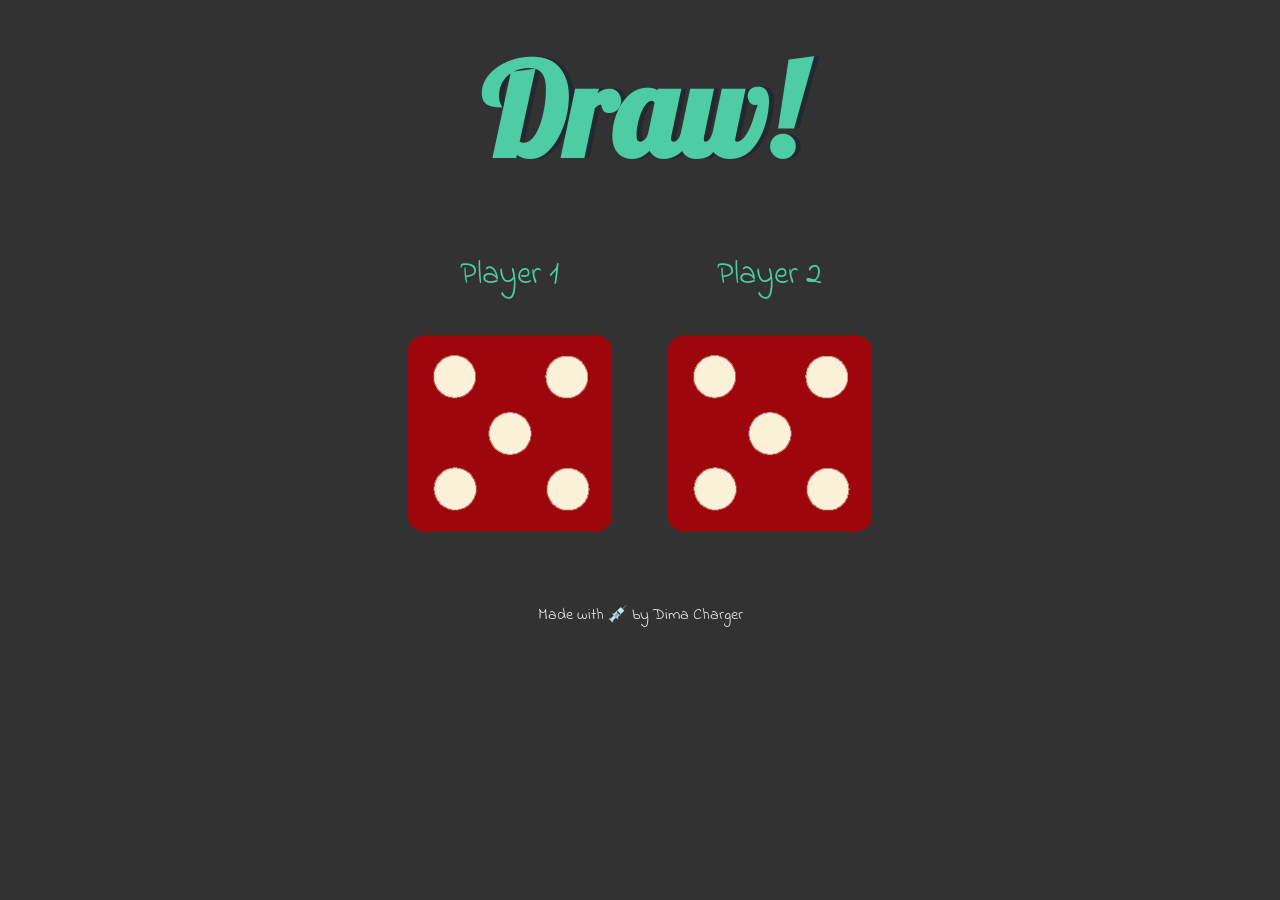
<file: index.html>
<!DOCTYPE html>
<html lang="en" dir="ltr">
  <head>
    <meta charset="utf-8">
    <title>Dicee</title>
    <link rel="stylesheet" href="styles.css">
    <link href="https://fonts.googleapis.com/css?family=Indie+Flower|Lobster" rel="stylesheet">

  </head>
  <body>

    <div class="container">
      <h1>Refresh Me</h1>

      <div class="dice2 dice">
        <p>Player 1</p>
        <img class="img1" src="images/dice-default.png">
      </div>

      <div class="dice2 dice">
        <p>Player 2</p>
        <img class="img2" src="images/dice-default.png">
      </div>

    </div>

  </body>

  <footer>
    Made with 💉 by Dima Charger
  </footer>
  <script src="index.js" charset="utf-8"></script>
</html>
</file>
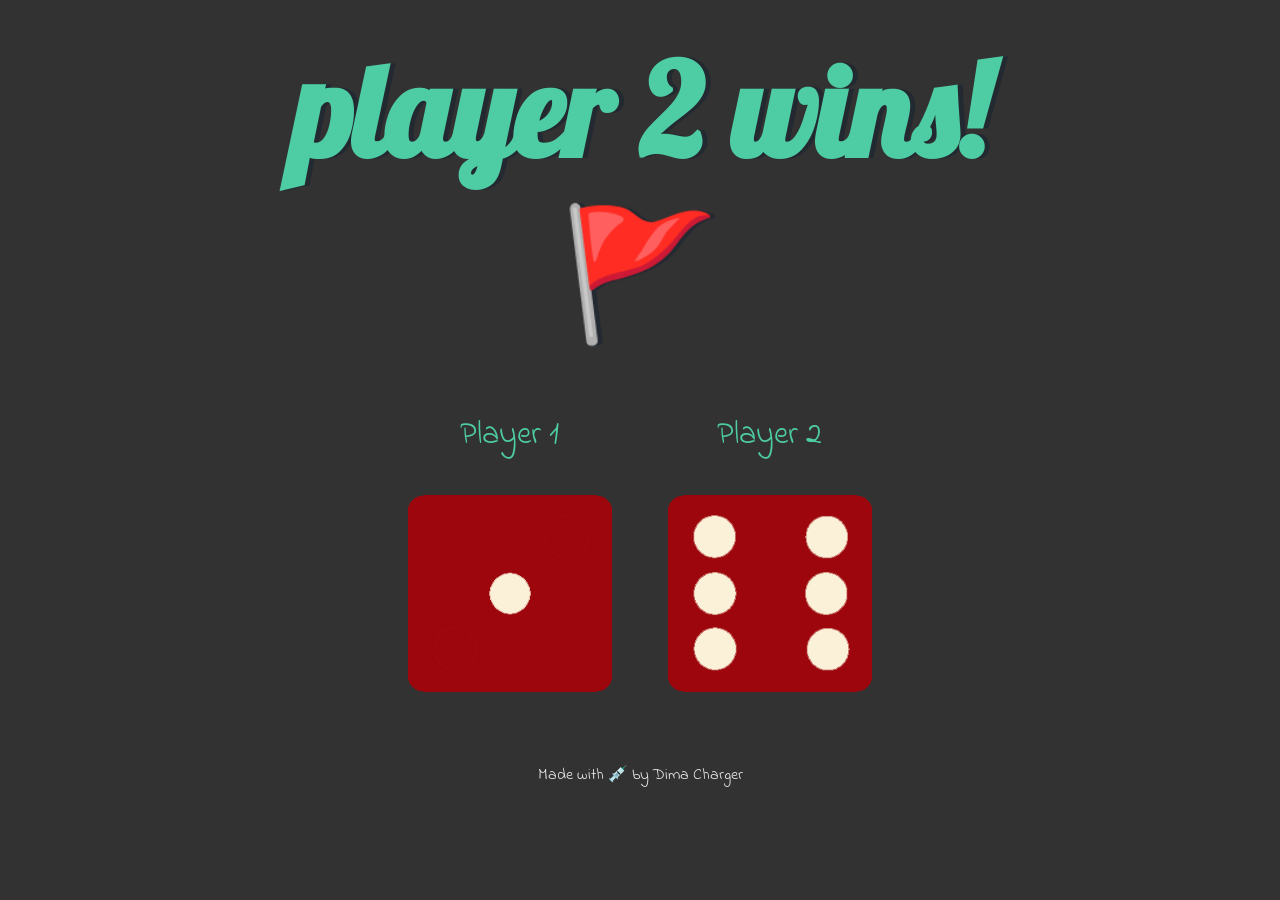
<file: dicee.html>
<!DOCTYPE html>
<html lang="en" dir="ltr">
  <head>
    <meta charset="utf-8">
    <title>Dicee</title>
    <link rel="stylesheet" href="styles.css">
    <link href="https://fonts.googleapis.com/css?family=Indie+Flower|Lobster" rel="stylesheet">

  </head>
  <body>

    <div class="container">
      <h1>Refresh Me</h1>

      <div class="dice2 dice">
        <p>Player 1</p>
        <img class="img1" src="./images/dice-default.png">
      </div>

      <div class="dice2 dice">
        <p>Player 2</p>
        <img class="img2" src="./images/dice-default.png">
      </div>

    </div>

  </body>

  <footer>
    Made with 💉 by Dima Charger
  </footer>
  <script src="index.js" charset="utf-8"></script>
</html>
</file>
<file: styles.css>
.container {
  width: 70%;
  margin: auto;
  text-align: center;
}

.dice {
  text-align: center;
  display: inline-block;

}

body {
  background-color: #323232;
}

h1 {
  margin: 30px;
  font-family: 'Lobster', cursive;
  text-shadow: 5px 0 #232931;
  font-size: 8rem;
  color: #4ECCA3;
}

p {
  font-size: 2rem;
  color: #4ECCA3;
  font-family: 'Indie Flower', cursive;
}

img {
  width: 80%;
}

footer {
  margin-top: 5%;
  color: #EEEEEE;
  text-align: center;
  font-family: 'Indie Flower', cursive;

}
</file>
